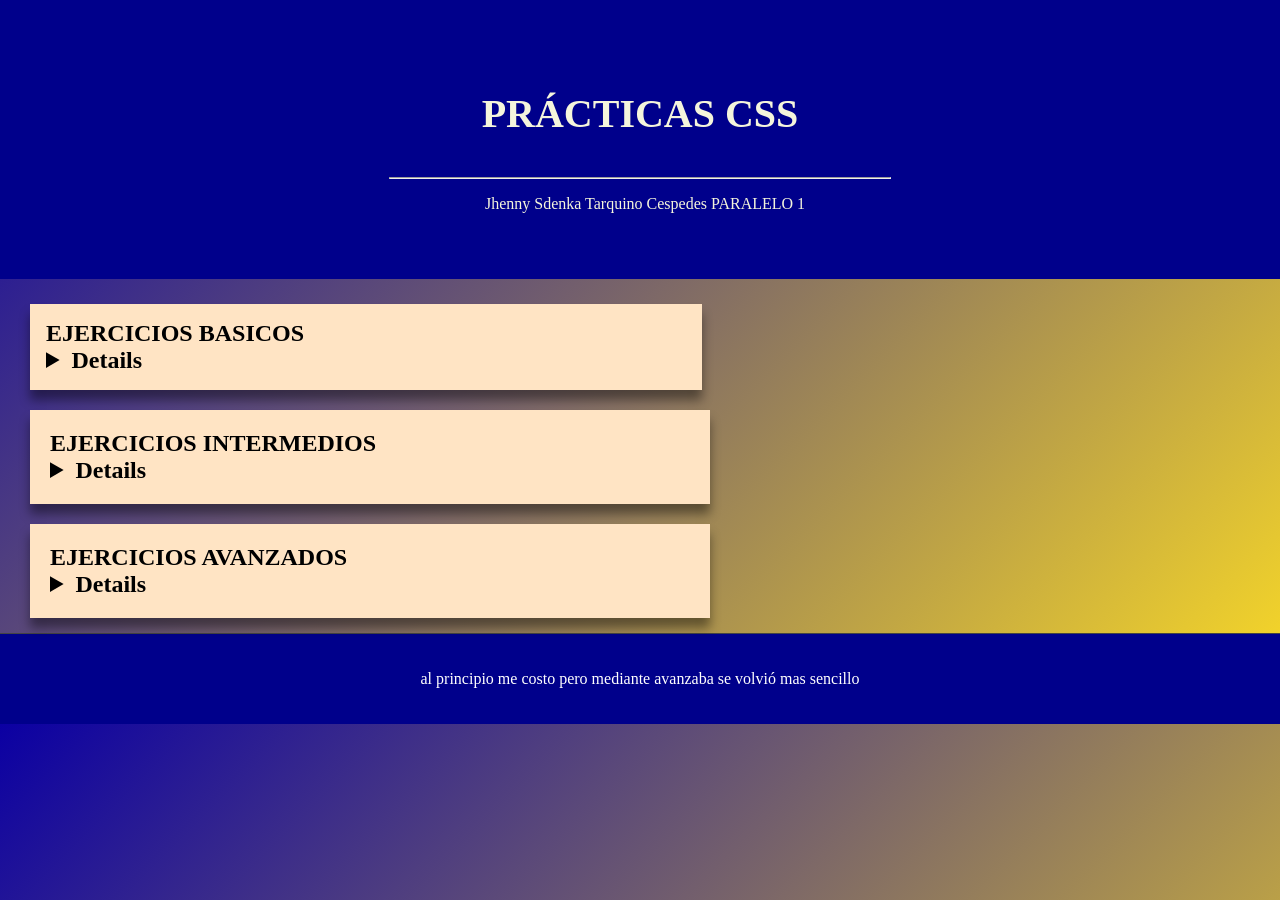
<file: index.html>
<!DOCTYPE html>
<html lang="es">
<head>
    <meta charset="UTF-8">
    <meta name="viewport" content="width=device-width, initial-scale=1.0">
    <link rel="stylesheet" href="style.css">
    <title>Document</title>
</head>
<body>
<header class="header-nav">
<nav>
    <section class="Encabezado">
    <h1 class="Encabezado__titulo">PRÁCTICAS CSS</h1>
    <hr class="linea">
    <p class="Encabezado__parrafo">Jhenny Sdenka Tarquino Cespedes   PARALELO 1</p>
   </section>
</nav>
</header>
    <main class="main__principal"> 
    <section class="EJERCICIOS">
        <h2  class="Ejercicios__1">EJERCICIOS BASICOS<details>
            <ol>
                <li><a href="html/basicos/selectores.html">Selectores</a></li>
                <li><a href="html/basicos/boxmodel.html">boxmodel</a></li>
                <li><a href="html/basicos/cascadayherencia.html">cascada y herencia</a></li>
                <li><a href="html/basicos/bordesysombras.html">bordes y sombras</a></li>
                <li><a href="html/basicos/colorygradientes.html">color y gradientes</a></li>
                <li><a href="html/basicos/background.html">background</a></li>
                <li><a href="html/basicos/filtros.html">filtros</a></li>
                <li><a href="html/basicos/backdropfilter.html">backdrop filter</a></li>
                <li><a href="html/basicos/texto.html">texto</a></li>
            </ol>  
        </details> </h2>
        <h2 class="Ejercicios__2"> EJERCICIOS INTERMEDIOS<details>
            <ol>
                <li><a href="html/intermedios/redimension.html">Redimension</a></li>
                <li><a href="html/intermedios/pseudoclases.html">pseudoclases</a></li>
                <li><a href="html/intermedios/pseudo-elementos.html">pseudo-elementos</a></li>
                <li><a href="html/intermedios/position.html">position</a></li>
            </ol>  
        </details></h2>
        <h2 class="Ejercicios__3">EJERCICIOS AVANZADOS<details>
            <ol>
                <li><a href="">ejercicios 1</a></li>
                <li><a href="">ejercicios 2</a></li>
                <li><a href="">ejercicios 3</a></li>
                <li><a href="">ejercicios 4</a></li>
                <li><a href="">ejercicios 5</a></li>
                <li><a href="">ejercicios 6</a></li>
                <li><a href="">ejercicios 7</a></li>
                <li><a href="">ejercicios 8</a></li>
            </ol>  
        </details></h2>
   </section>
 </main>
 <footer class="pie">
    <p class="pie__comentario">al principio me costo pero mediante avanzaba se volvió mas sencillo</p>

 </footer>
 
</body>
</html>
</file>
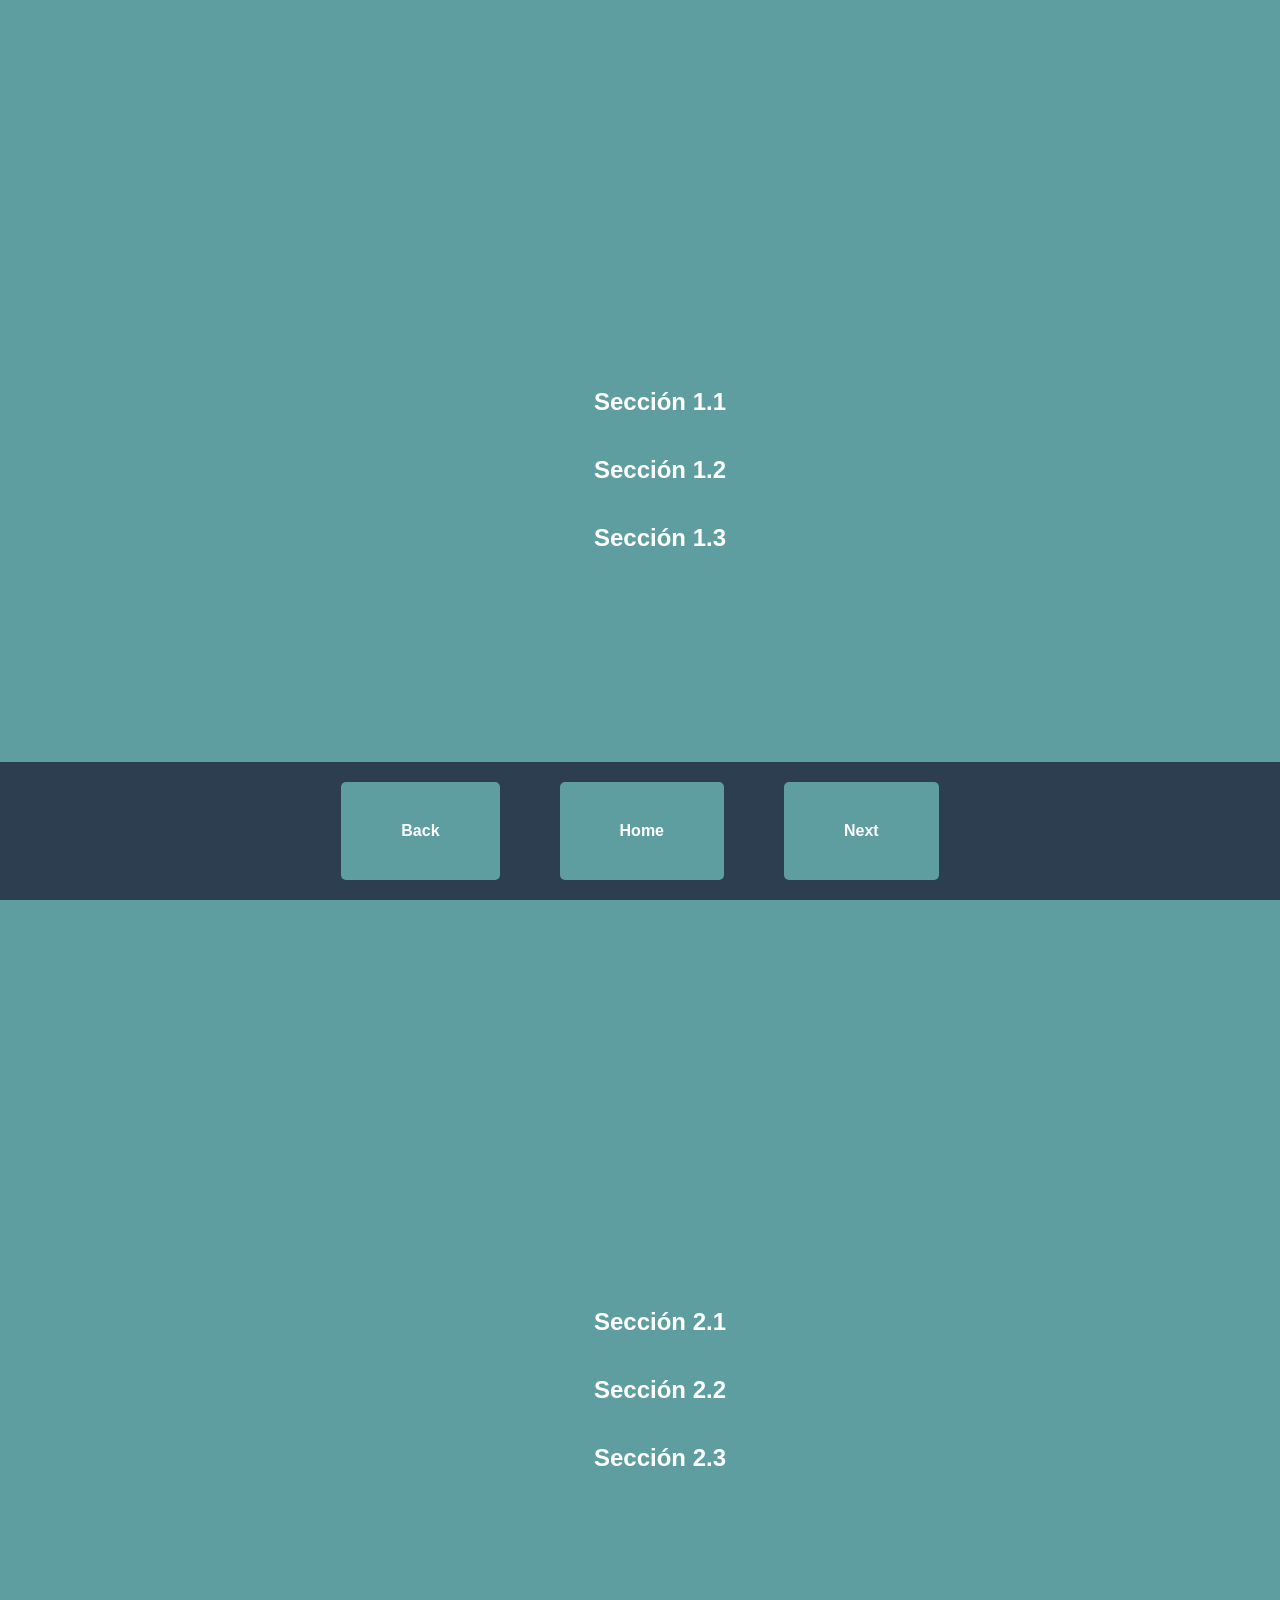
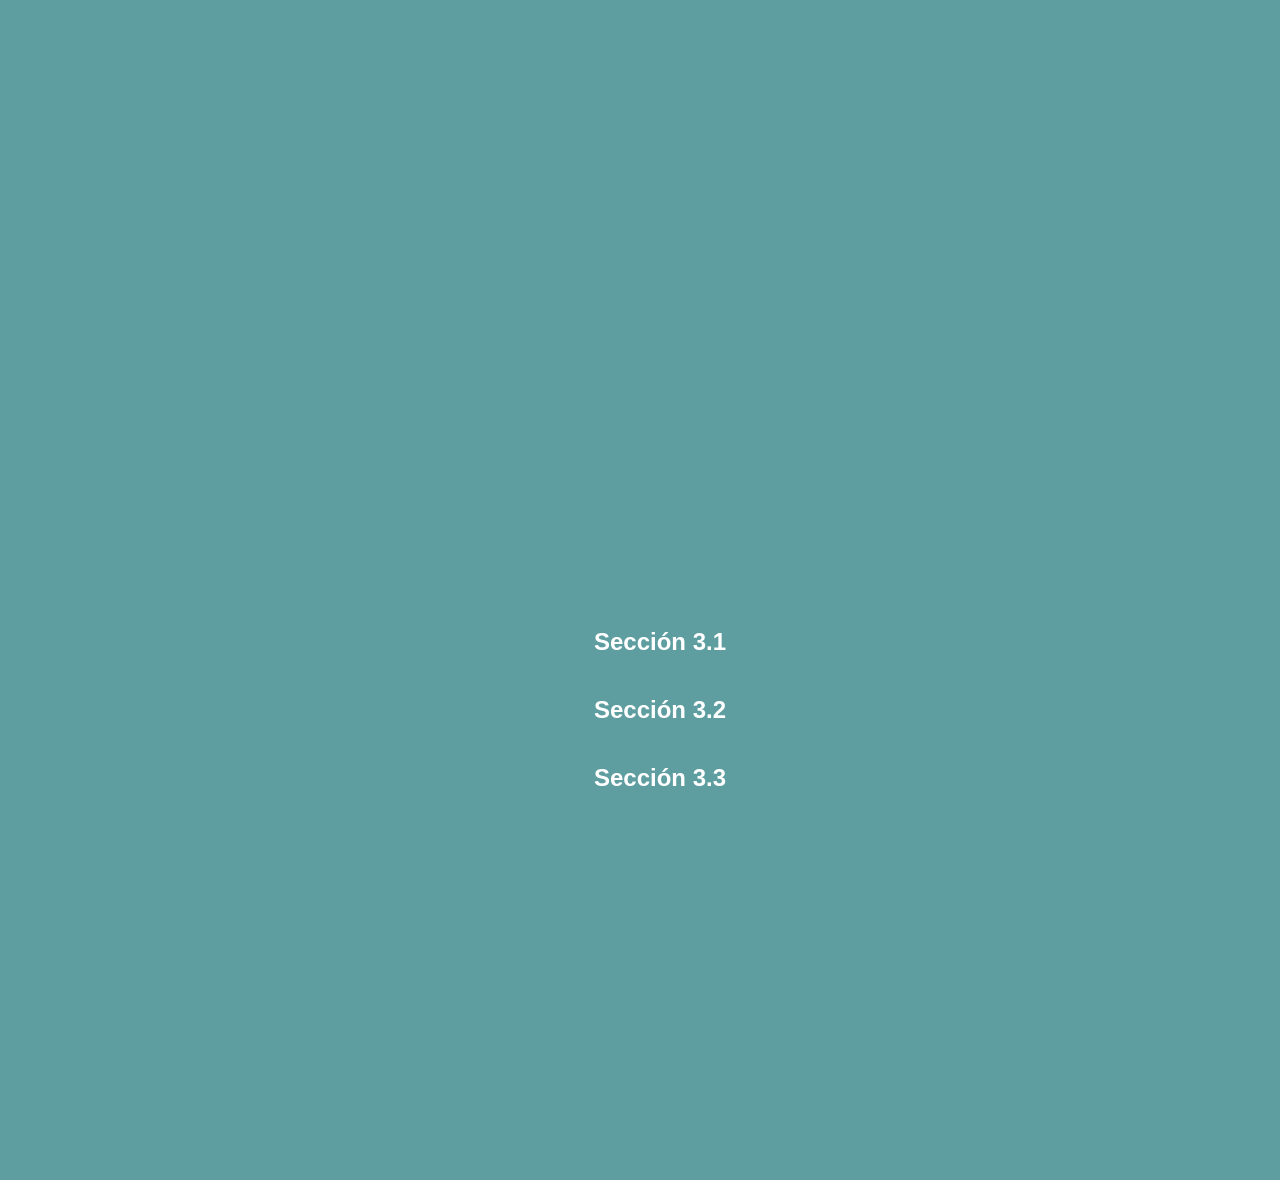
<file: html/basicos/boxmodel.html>
<!DOCTYPE html>
<html lang="en">
<head>
    <meta charset="UTF-8">
    <meta name="viewport" content="width=device-width, initial-scale=1.0">
    <link rel="stylesheet" href="../../css/box-model.css">
    <title>Document</title>
</head>
<body>

    <section class="seccion-1">
        <h2>Sección 1.1 </h2>
        <h2>Sección 1.2 </h2>
        <h2>Sección 1.3</h2>
      </section>
    
      <section class="seccion-2">
        <h2>Sección 2.1</h2>
        <h2>Sección 2.2</h2>
        <h2>Sección 2.3</h2>
      </section>
    
      <section class="seccion-3">
        <h2>Sección 3.1</h2>
        <h2>Sección 3.2</h2>
        <h2>Sección 3.3</h2>
      </section>
        <!-- Footer con botones -->
        <footer>
          <a href="selectores.html">Back</a>
          <a href="../../index.html">Home</a>
          <a href="cascadayherencia.html">Next</a>
        </footer>
</body>
</html>
</file>
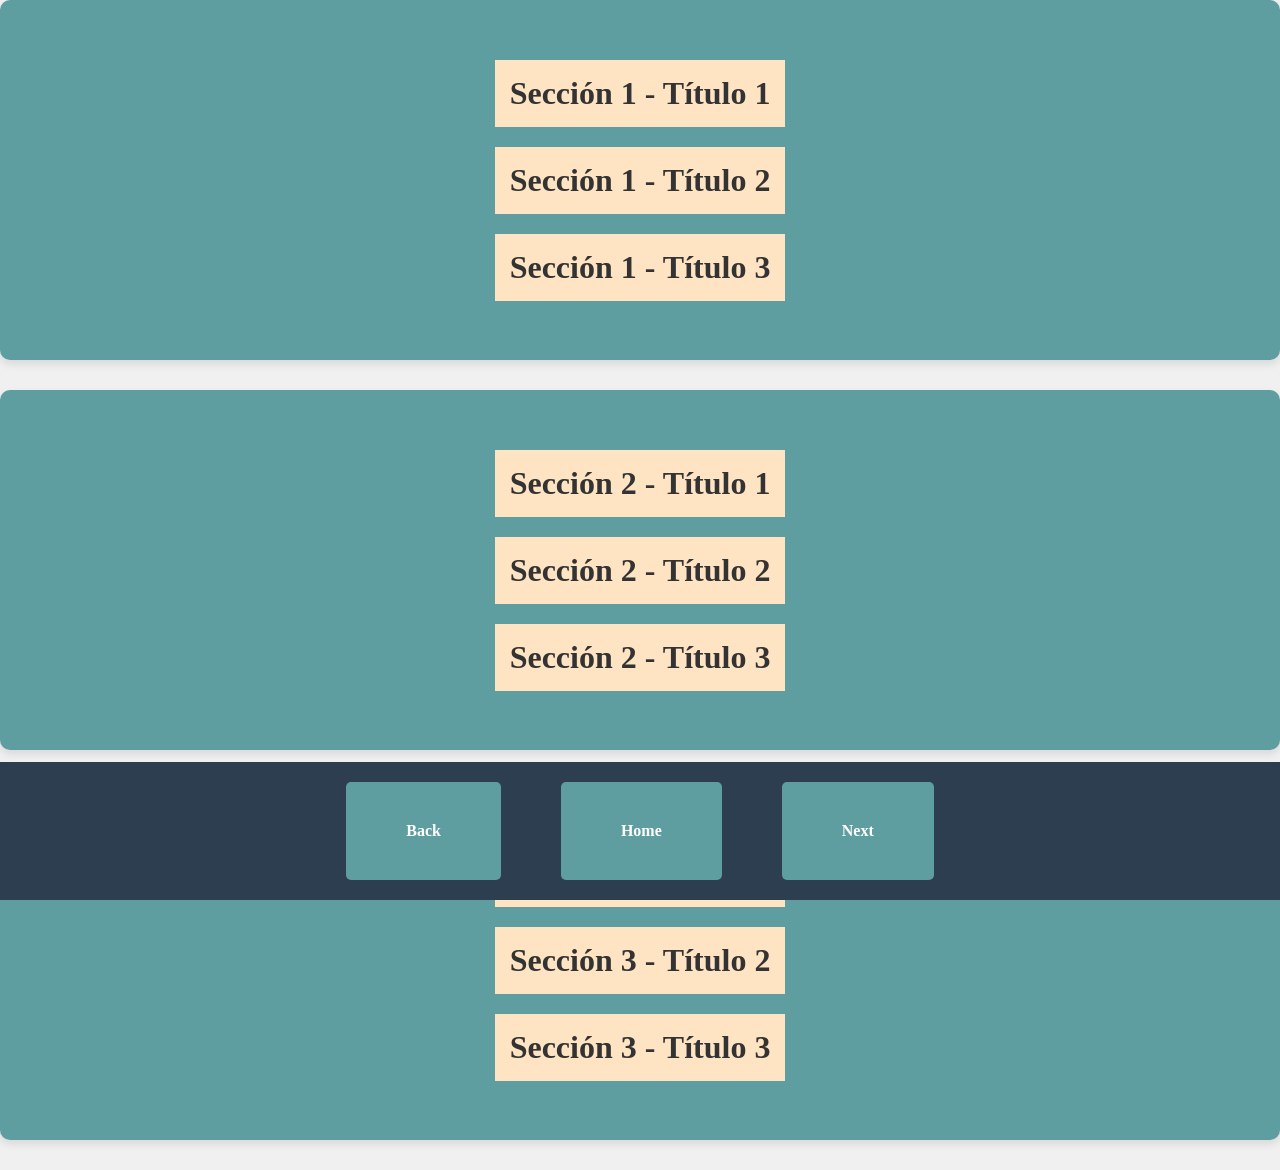
<file: html/basicos/cascadayherencia.html>
<!DOCTYPE html>
<html lang="en">
<head>
    <meta charset="UTF-8">
    <meta name="viewport" content="width=device-width, initial-scale=1.0">
    <link rel="stylesheet" href="../../css/cascadayherencia.css">
    <title>Document</title>
</head>
<body>
    <section class="boxmodel">
        <h2>Sección 1 - Título 1</h2>
        <h2>Sección 1 - Título 2</h2>
        <h2>Sección 1 - Título 3</h2>
      </section>
    
      <section class="boxmodel">
        <h2>Sección 2 - Título 1</h2>
        <h2>Sección 2 - Título 2</h2>
        <h2>Sección 2 - Título 3</h2>
      </section>
    
      <section class="boxmodel">
        <h2>Sección 3 - Título 1</h2>
        <h2>Sección 3 - Título 2</h2>
        <h2>Sección 3 - Título 3</h2>
      </section>
        <!-- Footer con botones -->
        <footer>
          <a href="boxmodel.html">Back</a>
          <a href="../../index.html">Home</a>
          <a href="bordesysombras.html">Next</a>
        </footer>
</body>
</html>
</file>
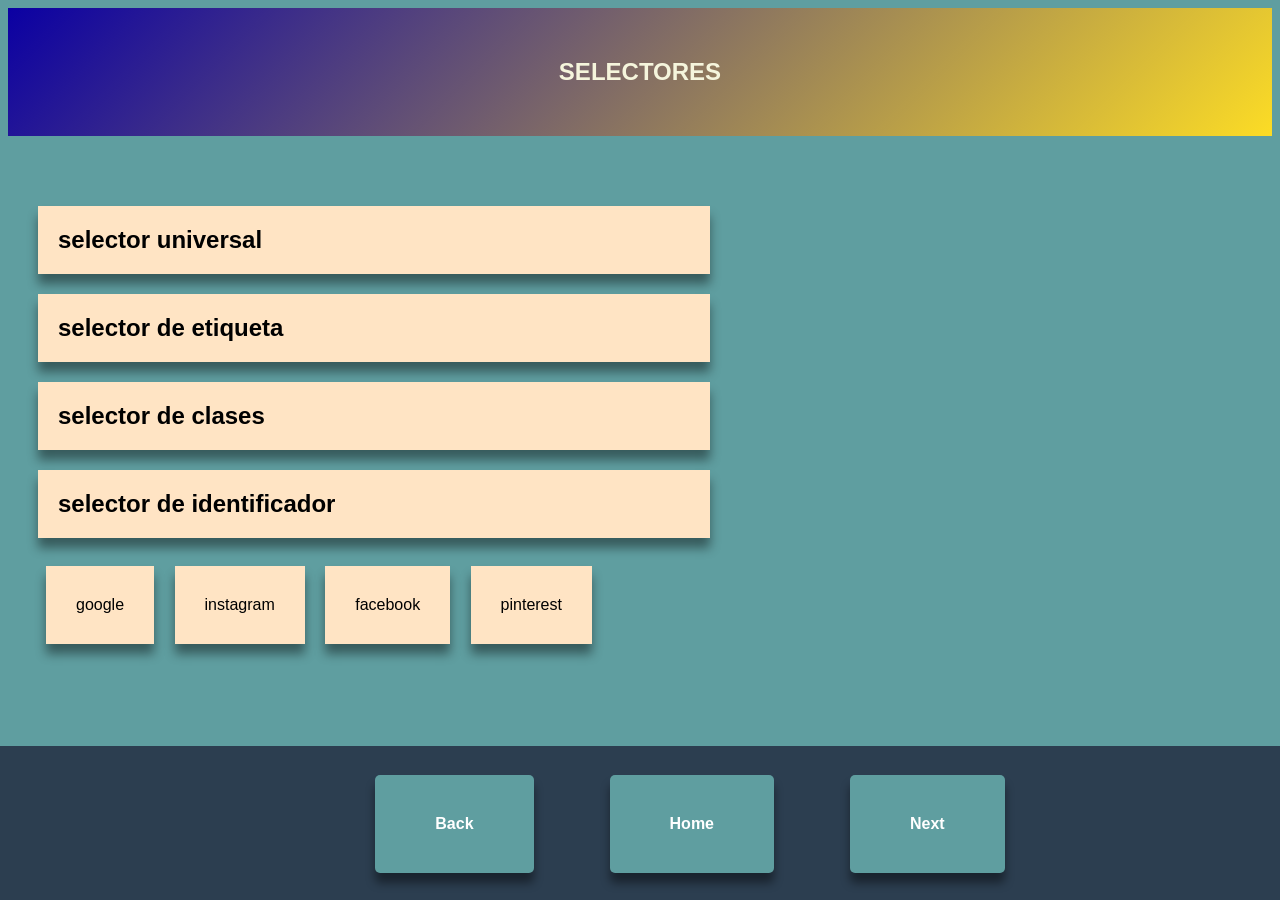
<file: html/basicos/selectores.html>
<!DOCTYPE html>
<html lang="es">
<head>
    <meta charset="UTF-8">
    <meta name="viewport" content="width=device-width, initial-scale=1.0">
    <link rel="stylesheet" href="../../css/salectores.css">
    <title>Document</title>
</head>
<body>
  <header class="titulo">
    <h2 class="titulo__principal">SELECTORES</h2>
</header>
    <section class="etiqueta">
    <h2 class="etiqueta__universal">selector universal</h2>
    <h2 class="etiqueta__1">selector de etiqueta</h2>
    <h2 class="etiqueta__clase">selector de clases</h2>
    <h2 class="clase" id="iduno">selector de identificador</h2>
    <section>
        <a href="https://www.google.com">google</a>
        <a href="https://www.instagram.com">instagram</a>
        <a href="https://www.facebook.com">facebook</a>
        <a href="https://www.pinterest.com">pinterest</a>

       </section> 
      
    
      <!-- Footer con botones -->
      <footer>
        <a href="#back">Back</a>
        <a href="../../index.html">Home</a>
        <a href="boxmodel.html">Next</a>
      </footer>
</body>
</html>
</file>
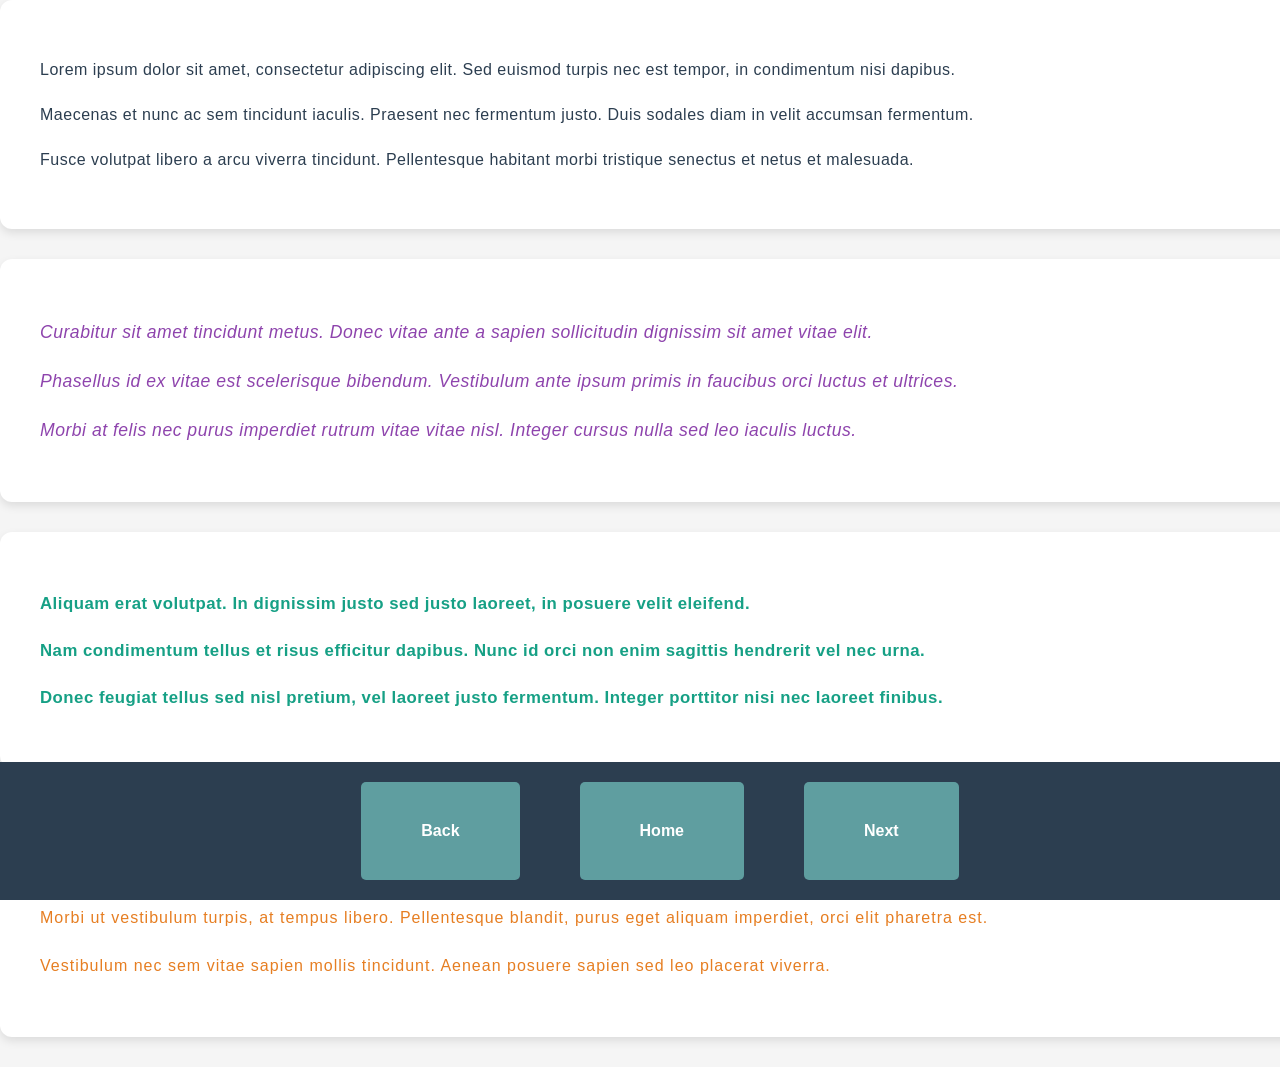
<file: html/basicos/texto.html>
<!DOCTYPE html>
<html lang="en">
<head>
    <meta charset="UTF-8">
    <meta name="viewport" content="width=device-width, initial-scale=1.0">
    <link rel="stylesheet" href="../../css/texto.css">
    <title>Document</title>
</head>
<body>
    <section class="seccion-1">
        <p>Lorem ipsum dolor sit amet, consectetur adipiscing elit. Sed euismod turpis nec est tempor, in condimentum nisi dapibus.</p>
        <p>Maecenas et nunc ac sem tincidunt iaculis. Praesent nec fermentum justo. Duis sodales diam in velit accumsan fermentum.</p>
        <p>Fusce volutpat libero a arcu viverra tincidunt. Pellentesque habitant morbi tristique senectus et netus et malesuada.</p>
      </section>
    
      <section class="seccion-2">
        <p>Curabitur sit amet tincidunt metus. Donec vitae ante a sapien sollicitudin dignissim sit amet vitae elit.</p>
        <p>Phasellus id ex vitae est scelerisque bibendum. Vestibulum ante ipsum primis in faucibus orci luctus et ultrices.</p>
        <p>Morbi at felis nec purus imperdiet rutrum vitae vitae nisl. Integer cursus nulla sed leo iaculis luctus.</p>
      </section>
    
      <section class="seccion-3">
        <p>Aliquam erat volutpat. In dignissim justo sed justo laoreet, in posuere velit eleifend.</p>
        <p>Nam condimentum tellus et risus efficitur dapibus. Nunc id orci non enim sagittis hendrerit vel nec urna.</p>
        <p>Donec feugiat tellus sed nisl pretium, vel laoreet justo fermentum. Integer porttitor nisi nec laoreet finibus.</p>
      </section>
    
      <section class="seccion-4">
        <p>Suspendisse potenti. Cras non ex sem. Sed fermentum ipsum in fermentum luctus.</p>
        <p>Morbi ut vestibulum turpis, at tempus libero. Pellentesque blandit, purus eget aliquam imperdiet, orci elit pharetra est.</p>
        <p>Vestibulum nec sem vitae sapien mollis tincidunt. Aenean posuere sapien sed leo placerat viverra.</p>
      </section>
        <!-- Footer con botones -->
        <footer>
          <a href="backdropfilter.html">Back</a>
          <a href="../../index.html">Home</a>
          <a href="#">Next</a>
        </footer>
</body>
</html>
</file>
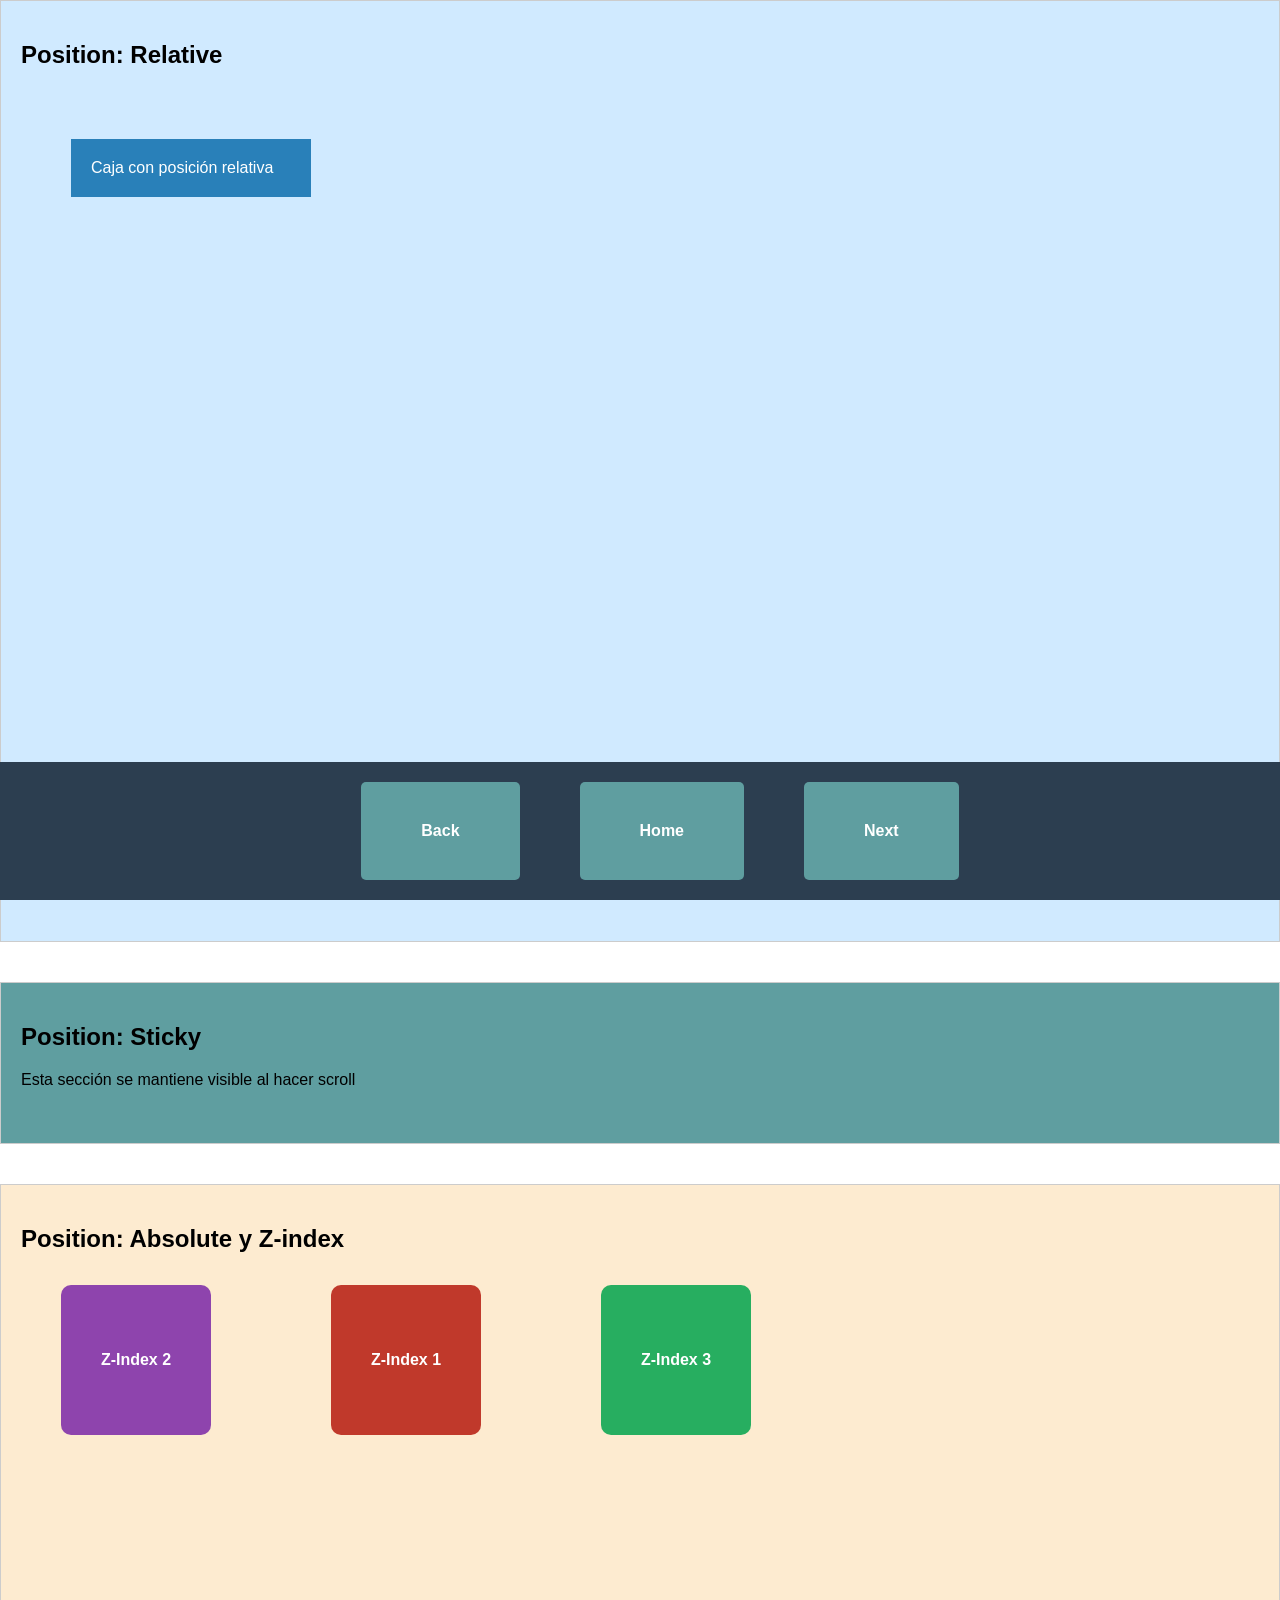
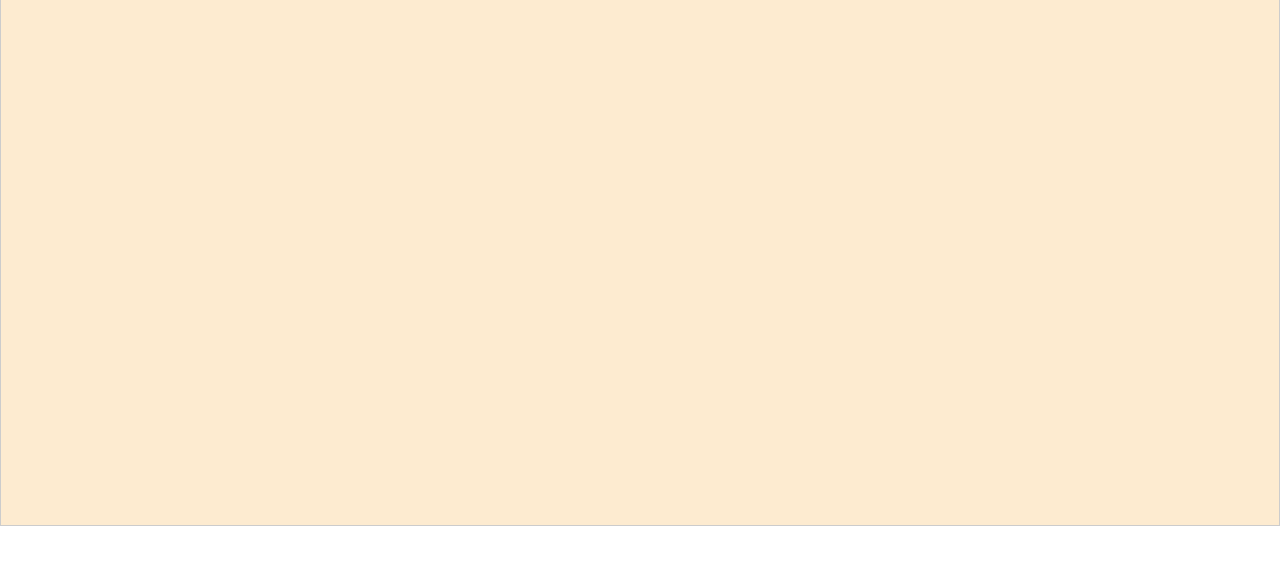
<file: html/intermedios/position.html>
<!DOCTYPE html>
<html lang="es">
<head>
    <meta charset="UTF-8">
    <meta name="viewport" content="width=device-width, initial-scale=1.0">
    <link rel="stylesheet" href="../../css/position.css">
    <title>Document</title>
</head>
<body>
   <section class="relative-section">
    <h2>Position: Relative</h2>
    <div class="box">Caja con posición relativa</div>
  </section>
  <section class="sticky-section">
    <h2>Position: Sticky</h2>
    <p>Esta sección se mantiene visible al hacer scroll</p>
  </section>
  <section class="absolute-section">
    <h2>Position: Absolute y Z-index</h2>
    <article class="a1">Z-Index 1</article>
    <article class="a2">Z-Index 2</article>
    <article class="a3">Z-Index 3</article>
  </section>  
    <!-- Footer con botones -->
    <footer>
      <a href="pseudo-elementos.html">Back</a>
      <a href="../../index.html">Home</a>
      <a href="">Next</a>
    </footer>
</body>
</html>
</file>
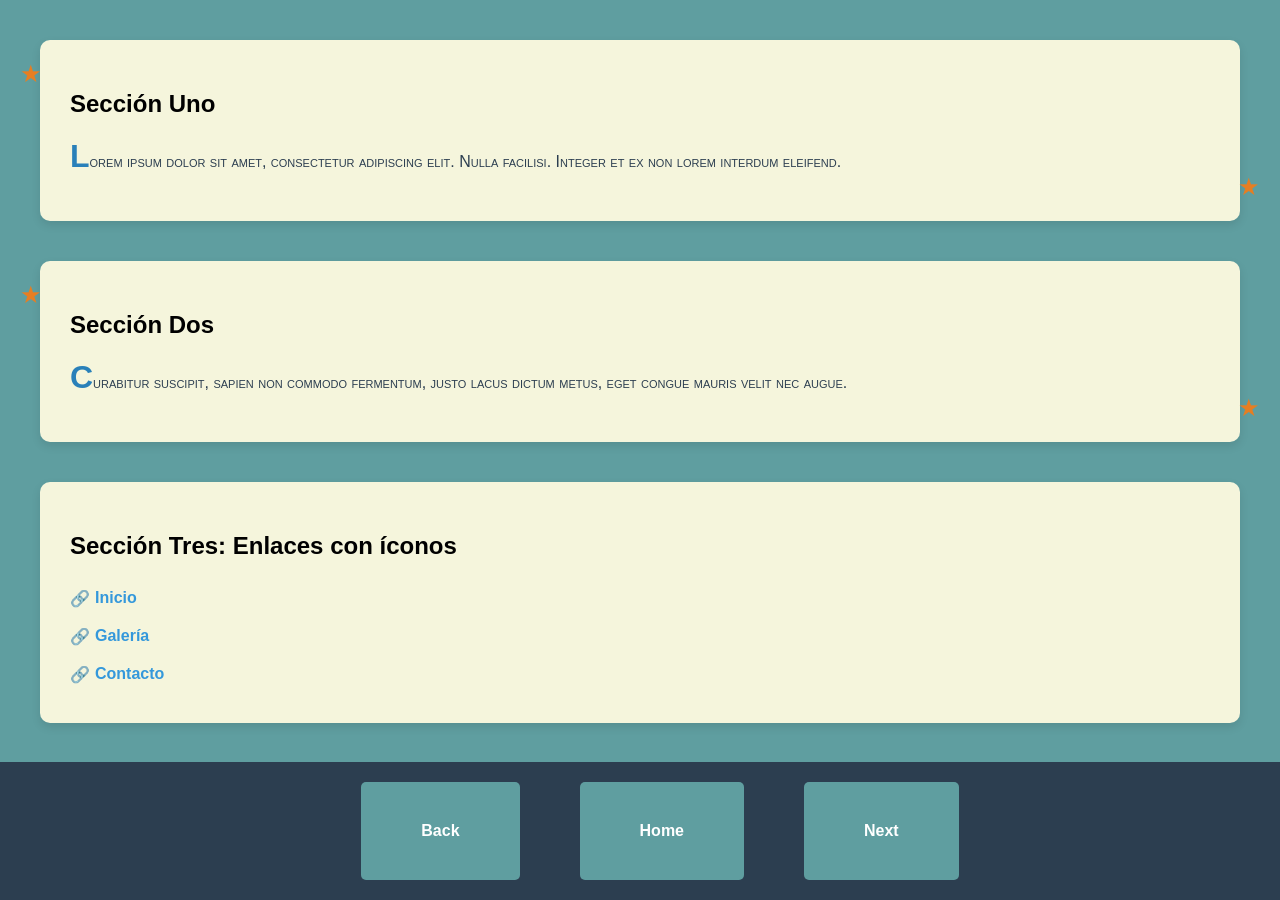
<file: html/intermedios/pseudo-elementos.html>
<!DOCTYPE html>
<html lang="en">
<head>
    <meta charset="UTF-8">
    <meta name="viewport" content="width=device-width, initial-scale=1.0">
    <link rel="stylesheet" href="../../css/pseudo-elementos.css">
    <title>Document</title>
</head>
<body>
     <!-- Sección 1 -->
  <section class="decorada">
    <h2>Sección Uno</h2>
    <p>
      Lorem ipsum dolor sit amet, consectetur adipiscing elit. Nulla facilisi. Integer et ex non lorem interdum eleifend.
    </p>
  </section>

  <!-- Sección 2 -->
  <section class="decorada">
    <h2>Sección Dos</h2>
    <p>
      Curabitur suscipit, sapien non commodo fermentum, justo lacus dictum metus, eget congue mauris velit nec augue.
    </p>
  </section>

  <!-- Sección 3 -->
  <section class="enlaces">
    <h2>Sección Tres: Enlaces con íconos</h2>
    <a href="#">Inicio</a><br>
    <a href="#">Galería</a><br>
    <a href="#">Contacto</a>
  </section>
    <!-- Footer con botones -->
    <footer>
      <a href="pseudoclases.html">Back</a>
      <a href="../../index.html">Home</a>
      <a href="position.html">Next</a>
    </footer>
</body>
</html>
</file>
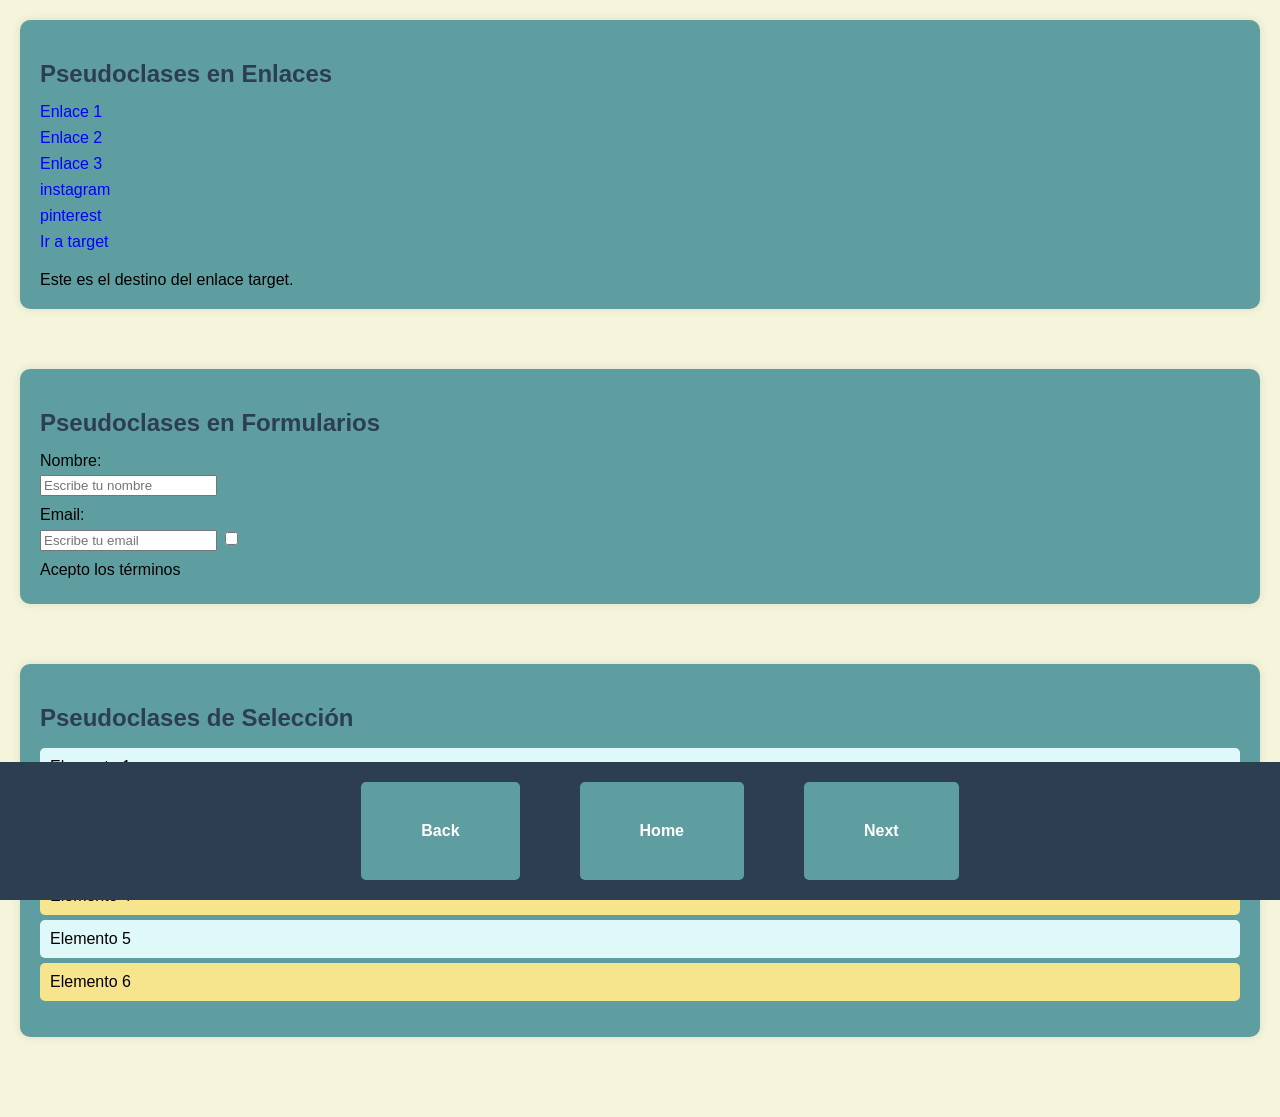
<file: html/intermedios/pseudoclases.html>
<!DOCTYPE html>
<html lang="es">
<head>
    <meta charset="UTF-8">
    <meta name="viewport" content="width=device-width, initial-scale=1.0">
    <link rel="stylesheet" href="../../css/pseudoclases.css">
    <title>Document</title>
</head>
<body>
    <!--  Enlaces -->
  <section class="enlaces">
    <h2>Pseudoclases en Enlaces</h2>
    <a href="#seccion1">Enlace 1</a>
    <a href="#seccion2">Enlace 2</a>
    <a href="#seccion3">Enlace 3</a>
    <a href="https://instagram.com" target="_blank">instagram</a>
    <a href="https://es.pinterest.com/" target="_blank">pinterest</a>
    <a href="#destino">Ir a target </a>

    <!--  target -->
    <div id="destino" style="margin-top:20px;">Este es el destino del enlace target.</div>
  </section>

  <!--  Formularios -->
  <section class="formulario">
    <h2>Pseudoclases en Formularios</h2>
    <form>
      <label for="nombre">Nombre:</label>
      <input type="text" id="nombre" name="nombre" placeholder="Escribe tu nombre">

      <label for="email">Email:</label>
      <input type="email" id="email" name="email" placeholder="Escribe tu email">

      <input type="checkbox" id="terminos">
      <label for="terminos">Acepto los términos</label>
    </form>
  </section>

  <!--  Lista -->
  <section class="lista">
    <h2>Pseudoclases de Selección</h2>
    <ul>
      <li>Elemento 1</li>
      <li>Elemento 2</li>
      <li>Elemento 3</li>
      <li>Elemento 4</li>
      <li>Elemento 5</li>
      <li>Elemento 6</li>
    </ul>
  </section>
    <!-- Footer con botones -->
    <footer>
      <a href="redimension.html">Back</a>
      <a href="../../index.html">Home</a>
      <a href="pseudo-elementos.html">Next</a>
    </footer>
</body>
</html>
</file>
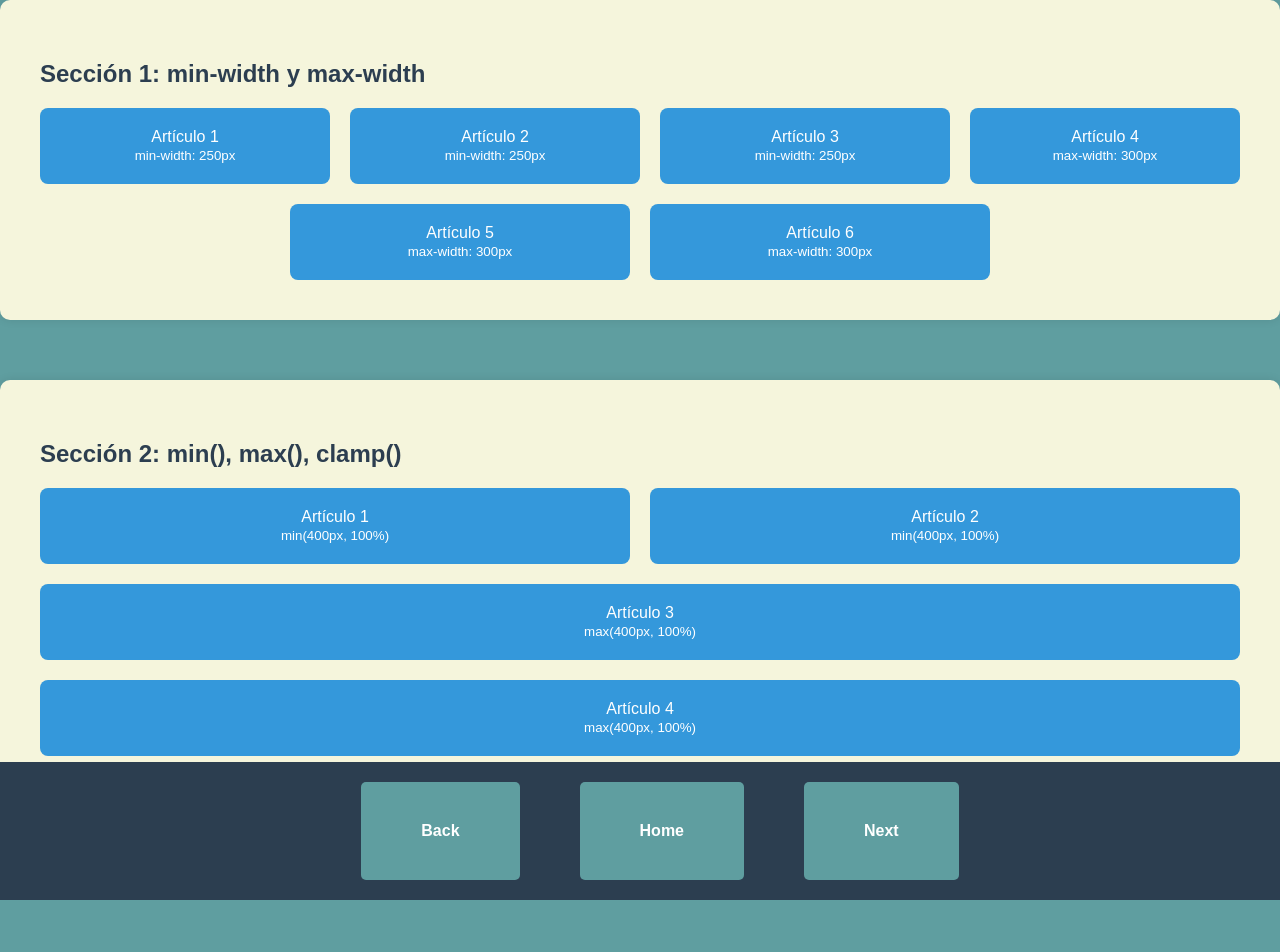
<file: html/intermedios/redimension.html>
<!DOCTYPE html>
<html lang="es">
<head>
    <meta charset="UTF-8">
    <meta name="viewport" content="width=device-width, initial-scale=1.0">
    <link rel="stylesheet" href="../../css/redimension.css">
    <title>Document</title>
</head>
<body>
    <section>
        <h2>Sección 1: min-width y max-width</h2>
        <div class="contenedor">
          <article class="min-width">Artículo 1<br><small>min-width: 250px</small></article>
          <article class="min-width">Artículo 2<br><small>min-width: 250px</small></article>
          <article class="min-width">Artículo 3<br><small>min-width: 250px</small></article>
          <article class="max-width">Artículo 4<br><small>max-width: 300px</small></article>
          <article class="max-width">Artículo 5<br><small>max-width: 300px</small></article>
          <article class="max-width">Artículo 6<br><small>max-width: 300px</small></article>
        </div>
      </section>
    
      <section>
        <h2>Sección 2: min(), max(), clamp()</h2>
        <div class="contenedor">
          <article class="min-func">Artículo 1<br><small>min(400px, 100%)</small></article>
          <article class="min-func">Artículo 2<br><small>min(400px, 100%)</small></article>
    
          <article class="max-func">Artículo 3<br><small>max(400px, 100%)</small></article>
          <article class="max-func">Artículo 4<br><small>max(400px, 100%)</small></article>
    
          <article class="clamp-func">Artículo 5<br><small>clamp(100px, 100%, 500px)</small></article>
          <article class="clamp-func">Artículo 6<br><small>clamp(100px, 100%, 500px)</small></article>
        </div>
      </section>
        <!-- Footer con botones -->
        <footer>
          <a href="">Back</a>
          <a href="../../index.html">Home</a>
          <a href="pseudoclases.html">Next</a>
        </footer>
</body>
</html>
</file>
<file: style.css>
*{
    font-family: Georgia, 'Times New Roman', Times, serif;
}
body {
  
    font-family: Georgia, 'Times New Roman', Times, serif;
    margin: 0;
    padding: 0;
    background: linear-gradient(135deg, #0b00a3 0%, #fcdc25 100%);
}

.Encabezado {
    position: relative;
    color: beige;
     text-align: center;
     background-color: darkblue;
     padding-top: 50px;
     padding-bottom: 50px;
     
}

.Encabezado__titulo{

font-size: 40px
}
.linea{
    width: 500px;
}
.Encabezado__parrafo{
position: relative;
left: 5px;
right: 150px;
text-align: center;
}
.EJERCICIOS{
    color: black;

    }
.Ejercicios__1{
   position: relative;
   top: 5px ;left: 30px;
    background-color: bisque;
   width: 50%;
   padding: 16px;
   box-shadow: 0 10px 10px rgba(0, 0, 0, 0.422);
}    
.Ejercicios__2{
    background-color: bisque;
    width: 50%;
   position: relative;
   top: 5px;left: 30px;
    padding: 20px;
    box-shadow: 0 10px 10px rgba(0, 0, 0, 0.422);
}    
.Ejercicios__3{
    background-color: bisque;
    position: relative;
    top: 5px;left: 30px;
    width: 50%;
    padding: 20px;
    box-shadow: 0 10px 10px rgba(0, 0, 0, 0.422);
}   

.pie {
    background-color: darkblue;
    color: white;
    text-align: center;
    padding: 20px;
    border-top: 1px solid #444;
  }
  .comentario {
    background-color: #f25c54;
    color: white;
    padding: 20px 40px;
    border-radius: 8px;
    text-decoration: none;
    font-size: 32px;
    transition: background 0.3s ease;
  }
</file>
<file: css/box-model.css>
* {
    box-sizing: border-box;
    margin: 0;
    padding: 0;
    background-color: cadetblue;
  }
     
  body {
    font-family: Arial, sans-serif;
    
  }

  section {
    width: 100%;
    height: 100vh;
    margin: 20px;
    display: flex;
    flex-direction: column;
    justify-content: center;
    align-items: center;
  }
  .seccion-1 {
    color: white;
    padding: 40px;
  }

  .seccion-2 {
    color: white;
    padding: 40px;
    
  }

  .seccion-3 {

    color: white;
    padding: 40px;
  }

  h2 {
    margin: 20px 0;
  }
  body {
    margin: 20;
    padding: 20;
   
  }

  footer {
    width: 100%;
    background-color: #2c3e50;
    padding: 20px;
    position: fixed;
    bottom: 0;
    left: 0;
    display: flex;
    justify-content: center;
    gap: 60px;
  }

  footer a {
    text-decoration: none;
    padding: 40px 60px;
    background-color: cadetblue;
    color: white;
    border-radius: 5px;
    font-weight: bold;
    transition: background-color 0.3s ease;
   top: 1px;
   left: 30px;
    
  }

  footer a:hover {
    background-color: #2980b9;
  }
</file>
<file: css/cascadayherencia.css>
* {
    box-sizing: border-box;
    margin: 0;
    padding: 0;
  }

  body {
    font-family: 'Knewave', cursive;
    background-color: #f0f0f0;
    color: #333333; 
  }

.boxmodel {
    width: 100%;
    height: 40vh; 
    margin-bottom: 30px; 
    display: flex;
    flex-direction: column;
    justify-content: center;
    align-items: center;
    background-color: cadetblue;
    border-radius: 10px;
    box-shadow: 0 4px 8px rgba(0,0,0,0.1);
  }

  h2 {
    margin: 10px 0;
    font-size: 2em;
    background-color: bisque;
    padding: 15px;
  }
  body {
    margin: 20;
    padding: 20;
   
  }

  footer {
    width: 100%;
    background-color: #2c3e50;
    padding: 20px;
    position: fixed;
    bottom: 0;
    left: 0;
    display: flex;
    justify-content: center;
    gap: 60px;
  }

  footer a {
    text-decoration: none;
    padding: 40px 60px;
    background-color: cadetblue;
    color: white;
    border-radius: 5px;
    font-weight: bold;
    transition: background-color 0.3s ease;
   top: 1px;
   left: 30px;
    
  }

  footer a:hover {
    background-color: #2980b9;
  }
</file>
<file: css/salectores.css>
*{
    background-color: cadetblue;
    font-family: 'Gill Sans', 'Gill Sans MT', Calibri, 'Trebuchet MS', sans-serif;
    
    }
   .titulo__principal{
    position: relative;
    color: beige;
     text-align: center;
     background-color: darkblue;
     padding-top: 50px;
     padding-bottom: 50px;
     background: linear-gradient(135deg, #0b00a3 0%, #fcdc25 100%);
     margin: 0;
   
   }
    .encabezado__titulo{
        position: relative;
       top: 15px ;left: 240px;
        background-color: bisque;
       width: 40%;
       padding: 20px;
       text-align: center;
       
    }
    .etiqueta__universal{
      
        position: relative;
        top: 50px ;left: 30px;
         background-color: bisque;
        width: 50%;
        padding: 20px;
        box-shadow: 0 10px 10px rgba(0, 0, 0, 0.422);
    }
    .etiqueta__1{
      
        position: relative;
        top: 50px ;left: 30px;
         background-color: bisque;
        width: 50%;
        padding: 20px;
        box-shadow: 0 10px 10px rgba(0, 0, 0, 0.422);
    }
    .etiqueta__clase{
    
        position: relative;
        top: 50px ;left: 30px;
         background-color: bisque;
        width: 50%;
        padding: 20px;
        box-shadow: 0 10px 10px rgba(0, 0, 0, 0.422);
    }
    #iduno{
        position: relative;
        top: 50px ;left: 30px;
         background-color: bisque;
        width: 50%;
        padding: 20px;
        box-shadow: 0 10px 10px rgba(0, 0, 0, 0.422);
    }
    a{
        text-decoration: none;
        color: black;
        margin: 8px;
        background-color: bisque;
        padding: 30px;
        display: inline-block;
        position: relative;
        top: 50px ;left: 30px;
        box-shadow: 0 10px 10px rgba(0, 0, 0, 0.422);
    
    }
    body {
        margin: 20;
        padding: 20;
       
      }
  
      footer {
        width: 100%;
        background-color: #2c3e50;
        padding: 20px;
        position: fixed;
        bottom: 0;
        left: 0;
        display: flex;
        justify-content: center;
        gap: 60px;
      }
  
      footer a {
        text-decoration: none;
        padding: 40px 60px;
        background-color: cadetblue;
        color: white;
        border-radius: 5px;
        font-weight: bold;
        transition: background-color 0.3s ease;
       top: 1px;
       left: 30px;
        
      }
  
      footer a:hover {
        background-color: #2980b9;
      }
</file>
<file: css/texto.css>
body {
    font-family: Arial, sans-serif;
    margin: 0;
    padding: 0;
    background-color: #f5f5f5;
  }

  section {
    width: 100%;
    padding: 40px;
    margin-bottom: 30px;
    background-color: white;
    border-radius: 12px;
    box-shadow: 0 4px 10px rgba(0,0,0,0.1);
  }

 
  section p {
    line-height: 1.8;
    text-align: justify;
    letter-spacing: 0.5px;
    margin-bottom: 15px;
  }

  
  .seccion-1 p {
    color: #2c3e50;
    font-size: 1rem;
  }

  .seccion-2 p {
    color: #8e44ad;
    font-size: 1.1rem;
    font-style: italic;
  }

  .seccion-3 p {
    color: #16a085;
    font-size: 1.05rem;
    font-weight: bold;
  }

  .seccion-4 p {
    color: #e67e22;
    font-size: 1rem;
    letter-spacing: 1px;
    line-height: 2;
  }
  body {
    margin: 20;
    padding: 20;
   
  }

  footer {
    width: 100%;
    background-color: #2c3e50;
    padding: 20px;
    position: fixed;
    bottom: 0;
    left: 0;
    display: flex;
    justify-content: center;
    gap: 60px;
  }

  footer a {
    text-decoration: none;
    padding: 40px 60px;
    background-color: cadetblue;
    color: white;
    border-radius: 5px;
    font-weight: bold;
    transition: background-color 0.3s ease;
   top: 1px;
   left: 30px;
    
  }

  footer a:hover {
    background-color: #2980b9;
  }
</file>
<file: css/position.css>
body {
    margin: 0;
    font-family: Arial, sans-serif;
  }

  section {
    border: 1px solid #ccc;
    margin-bottom: 40px;
    padding: 20px;
  }
  .relative-section {
    position: relative;
    height: 100vh;
    background-color: #d0eaff;
  }

  .relative-section .box {
    position: relative;
    background-color: #2980b9;
    color: white;
    padding: 20px;
    width: 200px;
    top: 50px;
    left: 50px;
  }
  .sticky-section {
    height: 120px;
    background-color: cadetblue;
    position: sticky;
    top: 0;
    z-index: 10;
   
  }

 
  .absolute-section {
    position: relative;
    height: 100vh;
    background-color: #fdebd0;
  }

  .absolute-section article {
    position: absolute;
    width: 150px;
    height: 150px;
    color: white;
    display: flex;
    align-items: center;
    justify-content: center;
    font-weight: bold;
    border-radius: 10px;
  }

  .a1 {
    top: 100px;
    left: 330px;
    background-color: #c0392b;
    z-index: 1;
  }

  .a2 {
    top: 100px;
    left: 60px;
    background-color: #8e44ad;
    z-index: 2;
  }

  .a3 {
    top: 100px;
    left: 600px;
    background-color: #27ae60;
    z-index: 3;
  }
  body {
    margin: 20;
    padding: 20;
   
  }

  footer {
    width: 100%;
    background-color: #2c3e50;
    padding: 20px;
    position: fixed;
    bottom: 0;
    left: 0;
    display: flex;
    justify-content: center;
    gap: 60px;
  }

  footer a {
    text-decoration: none;
    padding: 40px 60px;
    background-color: cadetblue;
    color: white;
    border-radius: 5px;
    font-weight: bold;
    transition: background-color 0.3s ease;
   top: 1px;
   left: 30px;
    
  }

  footer a:hover {
    background-color: #2980b9;
  }
</file>
<file: css/pseudo-elementos.css>
body {
    font-family: sans-serif;
    background-color:cadetblue;
    margin: 0;
    padding: 40px;
  }

  section {
    background-color: beige;
    border-radius: 10px;
    margin-bottom: 40px;
    padding: 30px;
    position: relative;
    box-shadow: 0 4px 10px rgba(0,0,0,0.1);
  }
  section p::selection {
    background-color: yellow;
    color: black;
  }
  section p::first-letter {
    font-size: 2em;
    font-weight: bold;
    color: #2980b9;
  }
  section p::first-line {
    font-variant: small-caps;
    color: #2c3e50;
  }

 
  .decorada::before {
    content: "★";
    position: absolute;
    left: -20px;
    top: 20px;
    font-size: 24px;
    color: #e67e22;
  }

  .decorada::after {
    content: "★";
    position: absolute;
    right: -20px;
    bottom: 20px;
    font-size: 24px;
    color: #e67e22;
  }
  .enlaces a {
    display: inline-block;
    text-decoration: none;
    color: #3498db;
    margin: 10px 0;
    font-weight: bold;
    position: relative;
    padding-left: 25px;
  }

  .enlaces a::before {
    content: "🔗";
    position: absolute;
    left: 0;
    top: 0;
  }

  .enlaces a:hover {
    color: #e74c3c;
    text-decoration: underline;
  }
  body {
    margin: 20;
    padding: 20;
   
  }

  footer {
    width: 100%;
    background-color: #2c3e50;
    padding: 20px;
    position: fixed;
    bottom: 0;
    left: 0;
    display: flex;
    justify-content: center;
    gap: 60px;
  }

  footer a {
    text-decoration: none;
    padding: 40px 60px;
    background-color: cadetblue;
    color: white;
    border-radius: 5px;
    font-weight: bold;
    transition: background-color 0.3s ease;
   top: 1px;
   left: 30px;
    
  }

  footer a:hover {
    background-color: #2980b9;
  }
</file>
<file: css/pseudoclases.css>
body {
    font-family: sans-serif;
    margin: 0;
    padding: 20px;
    background-color:beige;
  }

  section {
    margin-bottom: 60px;
    padding: 20px;
    background:cadetblue;
    border-radius: 10px;
    box-shadow: 0 0 10px rgba(0,0,0,0.1);
  }

  h2 {
    color: #2c3e50;
    margin-bottom: 15px;
  }
  .enlaces a {
    display: block;
    margin: 8px 0;
    color: blue;
    text-decoration: none;
  }

  .enlaces a:link {
    color: blue;
  }

  .enlaces a:visited {
    color: purple;
  }

  .enlaces a:hover {
    text-decoration: underline;
    color: darkorange;
  }

  .enlaces a:active {
    color: red;
  }

  .enlaces a:target {
    background-color: #ffeaa7;
    padding: 5px;
    border-left: 5px solid orange;
  }
  .formulario input[type="text"]:focus,
  .formulario input[type="email"]:focus {
    border-color: #27ae60;
    outline: none;
    background-color: #eafaf1;
  }

  .formulario:focus-within {
    border: 2px solid #2ecc71;
    padding: 15px;
  }

  .formulario label {
    display: block;
    margin: 10px 0 5px;
  }

  .formulario input[type="checkbox"]:checked + label {
    color: #d35400;
    font-weight: bold;
  }

  .lista ul {
    list-style: none;
    padding: 0;
  }

  .lista li {
    padding: 10px;
    background-color: #ecf0f1;
    margin-bottom: 5px;
    border-radius: 5px;
  }

  .lista li:nth-child(odd) {
    background-color: #dff9fb;
  }

  .lista li:nth-child(even) {
    background-color: #f6e58d;
  }
  body {
    margin: 20;
    padding: 20;
   
  }

  footer {
    width: 100%;
    background-color: #2c3e50;
    padding: 20px;
    position: fixed;
    bottom: 0;
    left: 0;
    display: flex;
    justify-content: center;
    gap: 60px;
  }

  footer a {
    text-decoration: none;
    padding: 40px 60px;
    background-color: cadetblue;
    color: white;
    border-radius: 5px;
    font-weight: bold;
    transition: background-color 0.3s ease;
   top: 1px;
   left: 30px;
    
  }

  footer a:hover {
    background-color: #2980b9;
  }
</file>
<file: css/redimension.css>
body {
    margin: 0;
    padding: 0;
    font-family: sans-serif;
    background-color: cadetblue;
  }

  section {
    padding: 40px;
    margin-bottom: 60px;
    background-color:beige;
    border-radius: 10px;
    box-shadow: 0 0 10px rgba(0,0,0,0.1);
  }

  h2 {
    margin-bottom: 20px;
    color: #2c3e50;
  }

  .contenedor {
    display: flex;
    flex-wrap: wrap;
    gap: 20px;
    justify-content: center;
  }

  article {
    background-color: #3498db;
    color: white;
    padding: 20px;
    border-radius: 8px;
    text-align: center;
    flex-grow: 1;
  }

  /* Sección 1 */
  .min-width {
    min-width: 250px;
  }

  .max-width {
    max-width: 300px;
  }

  /* Sección 2 */
  .min-func {
    width: min(400px, 100%);
  }

  .max-func {
    width: max(400px, 100%);
  }

  .clamp-func {
    width: clamp(100px, 100%, 500px);
  }
  body {
    margin: 20;
    padding: 20;
   
  }

  footer {
    width: 100%;
    background-color: #2c3e50;
    padding: 20px;
    position: fixed;
    bottom: 0;
    left: 0;
    display: flex;
    justify-content: center;
    gap: 60px;
  }

  footer a {
    text-decoration: none;
    padding: 40px 60px;
    background-color: cadetblue;
    color: white;
    border-radius: 5px;
    font-weight: bold;
    transition: background-color 0.3s ease;
   top: 1px;
   left: 30px;
    
  }

  footer a:hover {
    background-color: #2980b9;
  }
</file>
